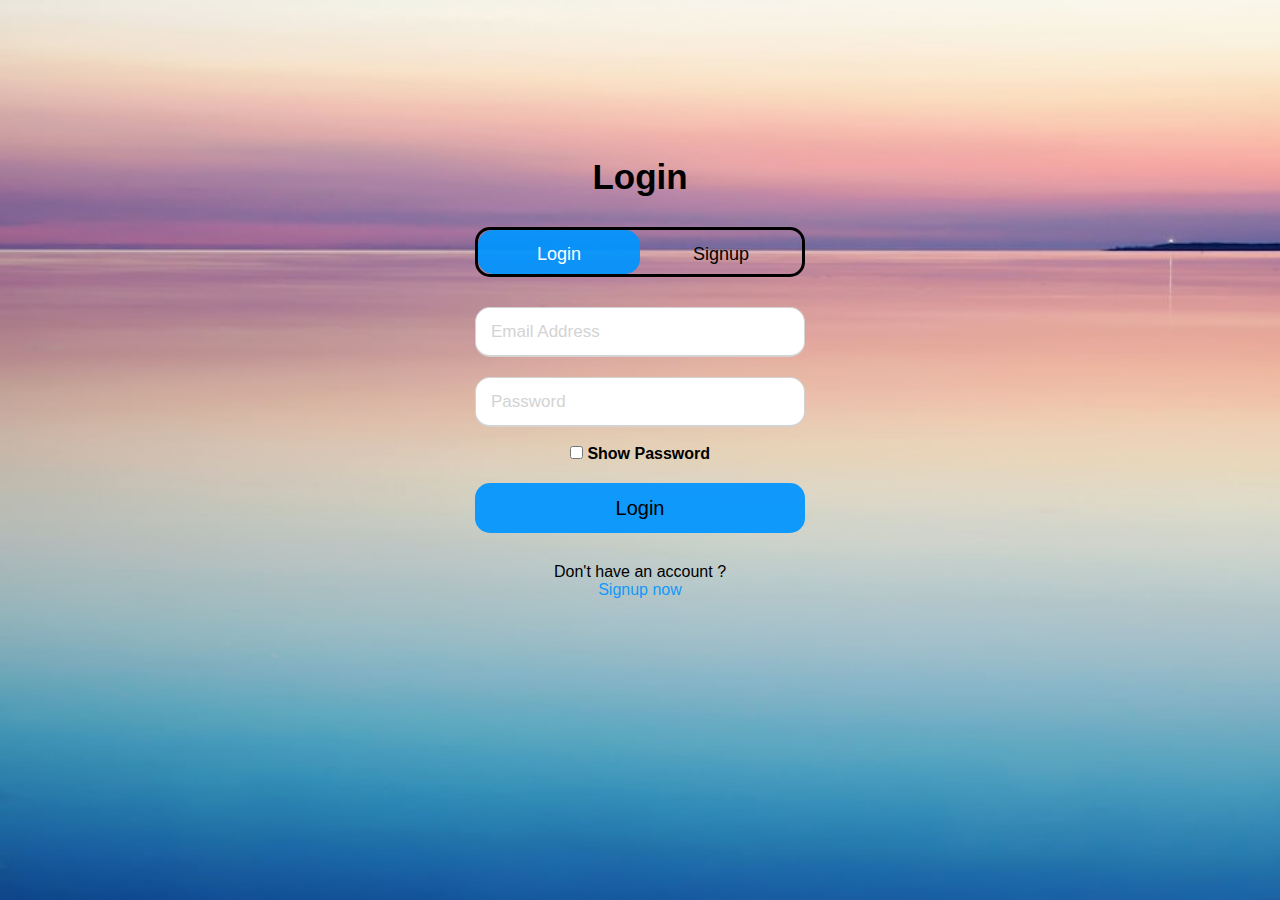
<file: index.html>
<!DOCTYPE html>
<html lang="en">

<head>
  <meta charset="UTF-8">
  <meta http-equiv="X-UA-Compatible" content="IE=edge">
  <meta name="viewport" content="width=device-width, initial-scale=1.0">
  <title>Login Page </title>
  <link rel="stylesheet" type="text/css" href="style.css">
</head>

<body>
  <div class="wrapper">
    <div class="title-text">
      <div class="title login">Login</div>
      <div class="title signup">Signup</div>
    </div>
    <div class="form-container">
      <div class="slide-controls">
        <input type="radio" name="slide" id="login" checked>
        <input type="radio" name="slide" id="signup">
        <label for="login" class="slide login">Login</label>
        <label for="signup" class="slide signup">Signup</label>
        <div class="slider-tab"></div>
      </div>
      <div class="form-inner">
        <form action="success.html" class="login" method="get" onsubmit="return ValidateLogin()">
          <div class="field">
            <input type="email" placeholder="Email Address" name="mail" id="logmail">
          </div>
          <div class="field">
            <input type="password" placeholder="Password" name="pass" id="logpass">
          </div><br>
          <center><input type="checkbox" onclick="Toggle()">
            <strong>Show Password</strong>
          </center>
          <div class="field btn">
            <div class="btn-layer"></div>
            <input type="submit" value="Login">
          </div>
          <div class="signup-link">Don't have an account ?<br> <a type=button href="#signup" id="signUpButton">Signup
              now</a></div>
        </form>
        <form class="signup" action="success.html" onsubmit="return ValidateSignin()" name="signup">
          <div class="field">
            <input type="email" placeholder="Email Address" id="signmail" name="signmail">
          </div>
          <div class="field">
            <input type="password" placeholder="Password" id="signpass" name="signpass">
          </div>
          <div class="field">
            <input type="password" placeholder="Confirm password" id="confpass" name="confpass">
          </div><br>
          <center><input type="checkbox" onclick="Toggle1()">
            <strong>Show Password</strong>
          </center>
          <div class="field">
            <input type="date" placeholder="" id="dob" name="dob" required>
          </div>
          <div class="field">
            <input type="text" placeholder="Enter Address" required>
          </div>
          <div class="field btn">
            <div class="btn-layer"></div>
            <input type="submit" value="Signup">
          </div>
        </form>
      </div>
    </div>
  </div>
  <script src="script.js"></script>
  <script src="script2.js"></script>
</body>

</html>
</file>
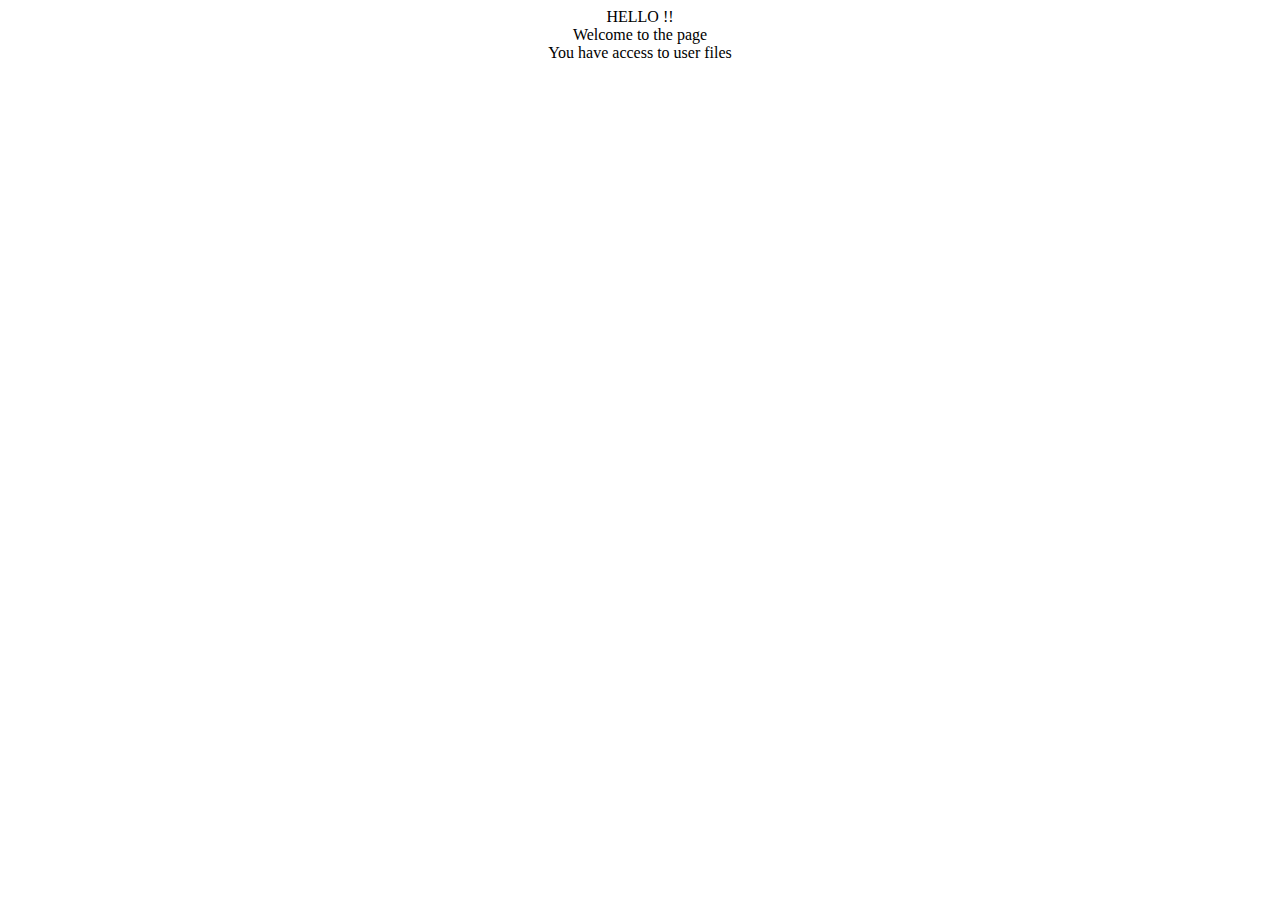
<file: success.html>
<!DOCTYPE html>
<html lang="en">
<head>
    <meta charset="UTF-8">
    <meta name="viewport" content="width=device-width, initial-scale=1.0">
    <title>Document</title>
</head>
<body><center>
HELLO !! <br>
Welcome to the page <br> You have access to user  files <br></body></center>
</body>
</html>
</file>
<file: style.css>
*{
  margin: 0;
  padding: 0;
  box-sizing: border-box;
  font-family: 'Lucida Sans', 'Lucida Sans Regular', 'Lucida Grande', 'Lucida Sans Unicode', Geneva, Verdana, sans-serif;
}
html,body{
  display:grid;
  height: 100%;
  width: 100%;
  place-items: center;
  background:url('bgimg1.jfif');
  background-size: cover;
}
.wrapper{
  overflow: hidden;
  max-width: 390px;
 padding: 30px;
  border-radius: 15px;

}
.wrapper .title-text{
  display: flex;
  width: 200%;
}
.wrapper .title{
  width: 50%;
  font-size: 35px;
  font-weight: 600;
  text-align: center;
  transition: all 0.6s;
}
.wrapper .slide-controls{
  position: relative;
  display: flex;
  height: 50px;
  width: 100%;
  overflow: hidden;
  margin: 30px 0 10px 0;
  justify-content: space-between;
  border: 3px solid black;
  border-radius: 15px;
}
.slide-controls .slide{
  height: 100%;
  width: 100%;
  color: #fff;
  font-size: 18px;
  font-weight: 500;
  text-align: center;
  line-height: 48px;
  cursor: pointer;
  z-index: 1;
  transition: all 0.6s ease;
}
.slide-controls label.signup{
  color: #000;
}
.slide-controls .slider-tab{
  position: absolute;
  height: 100%;
  width: 50%;
  left: 0;
  z-index: 0;
  border-radius: 15px;
  background: rgba(0, 149, 255, 0.929);
  transition: all 0.6s cubic-bezier(0.68,-0.55,0.265,1.55);
}
input[type="radio"]{
  display: none;
}
#signup:checked ~ .slider-tab{
  left: 50%;
}
#signup:checked ~ label.signup{
  color: #fff;
  cursor: default;
  user-select: none;
}
#signup:checked ~ label.login{
  color: #000;
}
#login:checked ~ label.signup{
  color: #000;
}
#login:checked ~ label.login{
  cursor: default;
  user-select: none;
}
.wrapper .form-container{
  width: 100%;
  overflow: hidden;
}
.form-container .form-inner{
  display: flex;
  width: 200%;
}
.form-container .form-inner form{
  width: 50%;
  transition: all 0.6s cubic-bezier(0.68,-0.55,0.265,1.55);
}
.form-inner form .field{
  height: 50px;
  width: 100%;
  margin-top: 20px;
}
.form-inner form .field input{
  height: 100%;
  width: 100%;
  outline: none;
  padding-left: 15px;
  border-radius: 15px;
  border: 1px solid lightgrey;
  border-bottom-width: 2px;
  font-size: 17px;
  transition: all 0.6s ease;
}
.form-inner form .field input:focus{
  border-color: darkblue;
}
.form-inner form .field input::placeholder{
  color:lightgrey;
  transition: all 0.3s ease;
}
form .field input:focus::placeholder{
  color: rgba(0, 149, 255, 0.929);
}
.form-inner form .pass-link{
  margin-top: 5px;
}
.form-inner form .signup-link{
  text-align: center;
  margin-top: 30px;
}
.form-inner form .pass-link a,
.form-inner form .signup-link a{
  color: rgba(0, 149, 255, 0.929);
  text-decoration: none;
}
.form-inner form .pass-link a:hover,
.form-inner form .signup-link a:hover{
  text-decoration: underline;
}
form .btn{
  height: 50px;
  width: 100%;
  border-radius: 15px;
  position: relative;
  overflow: hidden;
}
form .btn .btn-layer{
  height: 100%;
  width: 300%;
  position: absolute;
  left: -100%;
  background: rgba(0, 149, 255, 0.929);;
  border-radius: 15px;
  transition: all 0.4s ease;;
}
form .btn:hover .btn-layer{
  left: 0;
}
form .btn input[type="submit"]{
  height: 100%;
  width: 100%;
  z-index: 1;
  position: relative;
  background: none;
  border: none;
  color:black;
  padding-left: 0;
  border-radius: 15px;
  font-size: 20px;
  font-weight: 500;
  cursor: pointer;
}
</file>
